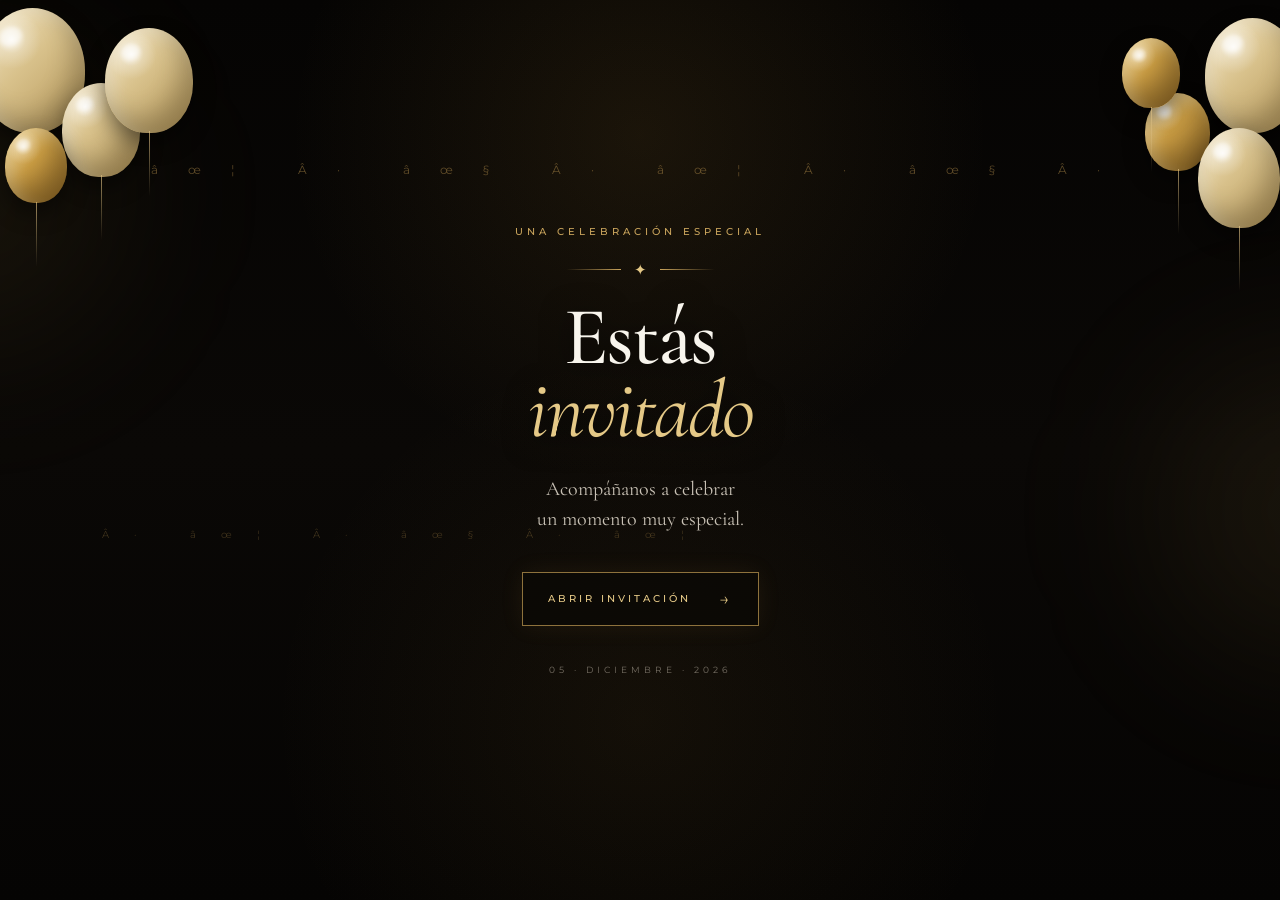
<file: index.html>
<!DOCTYPE html>
<html lang="es">
<head>
    <meta charset="UTF-8">
    <meta name="viewport" content="width=device-width, initial-scale=1.0">

    <title>Una celebración especial</title>

    <link rel="preconnect" href="https://fonts.googleapis.com">
    <link rel="preconnect" href="https://fonts.gstatic.com" crossorigin>

    <link href="https://fonts.googleapis.com/css2?family=Cormorant+Garamond:wght@400;500;600;700&family=Montserrat:wght@300;400;500;600&display=swap" rel="stylesheet">

    <link rel="stylesheet" href="style.css">
</head>

<body class="pagina-entrada">

<main class="entrada">

    <!-- Luces -->
    <div class="luz luz-1"></div>
    <div class="luz luz-2"></div>

    <!-- Grupo de globos izquierdo -->
    <div class="grupo-globos grupo-izquierdo">
        <div class="globo champagne g1"></div>
        <div class="globo champagne g2"></div>
        <div class="globo dorado g3"></div>
        <div class="globo champagne g4"></div>
    </div>

    <!-- Grupo de globos derecho -->
    <div class="grupo-globos grupo-derecho">
        <div class="globo champagne g5"></div>
        <div class="globo dorado g6"></div>
        <div class="globo champagne g7"></div>
        <div class="globo dorado g8"></div>
    </div>

    <!-- Partículas -->
    <div class="particulas"></div>

    <div class="entrada-contenido">

        <p class="pequeno">
            UNA CELEBRACIÓN ESPECIAL
        </p>

        <div class="adorno">
            <span></span>
            <div>✦</div>
            <span></span>
        </div>

        <h1>
            Estás<br>
            <em>invitado</em>
        </h1>

        <p class="mensaje-entrada">
            Acompáñanos a celebrar<br>
            un momento muy especial.
        </p>

        <a href="invitacion.html" class="boton-entrada">
            <span>ABRIR INVITACIÓN</span>
            <b>→</b>
        </a>

        <p class="pie">
            05 · DICIEMBRE · 2026
        </p>

    </div>

</main>

    <script src="hoja.js"></script>

</body>
</html>
</file>
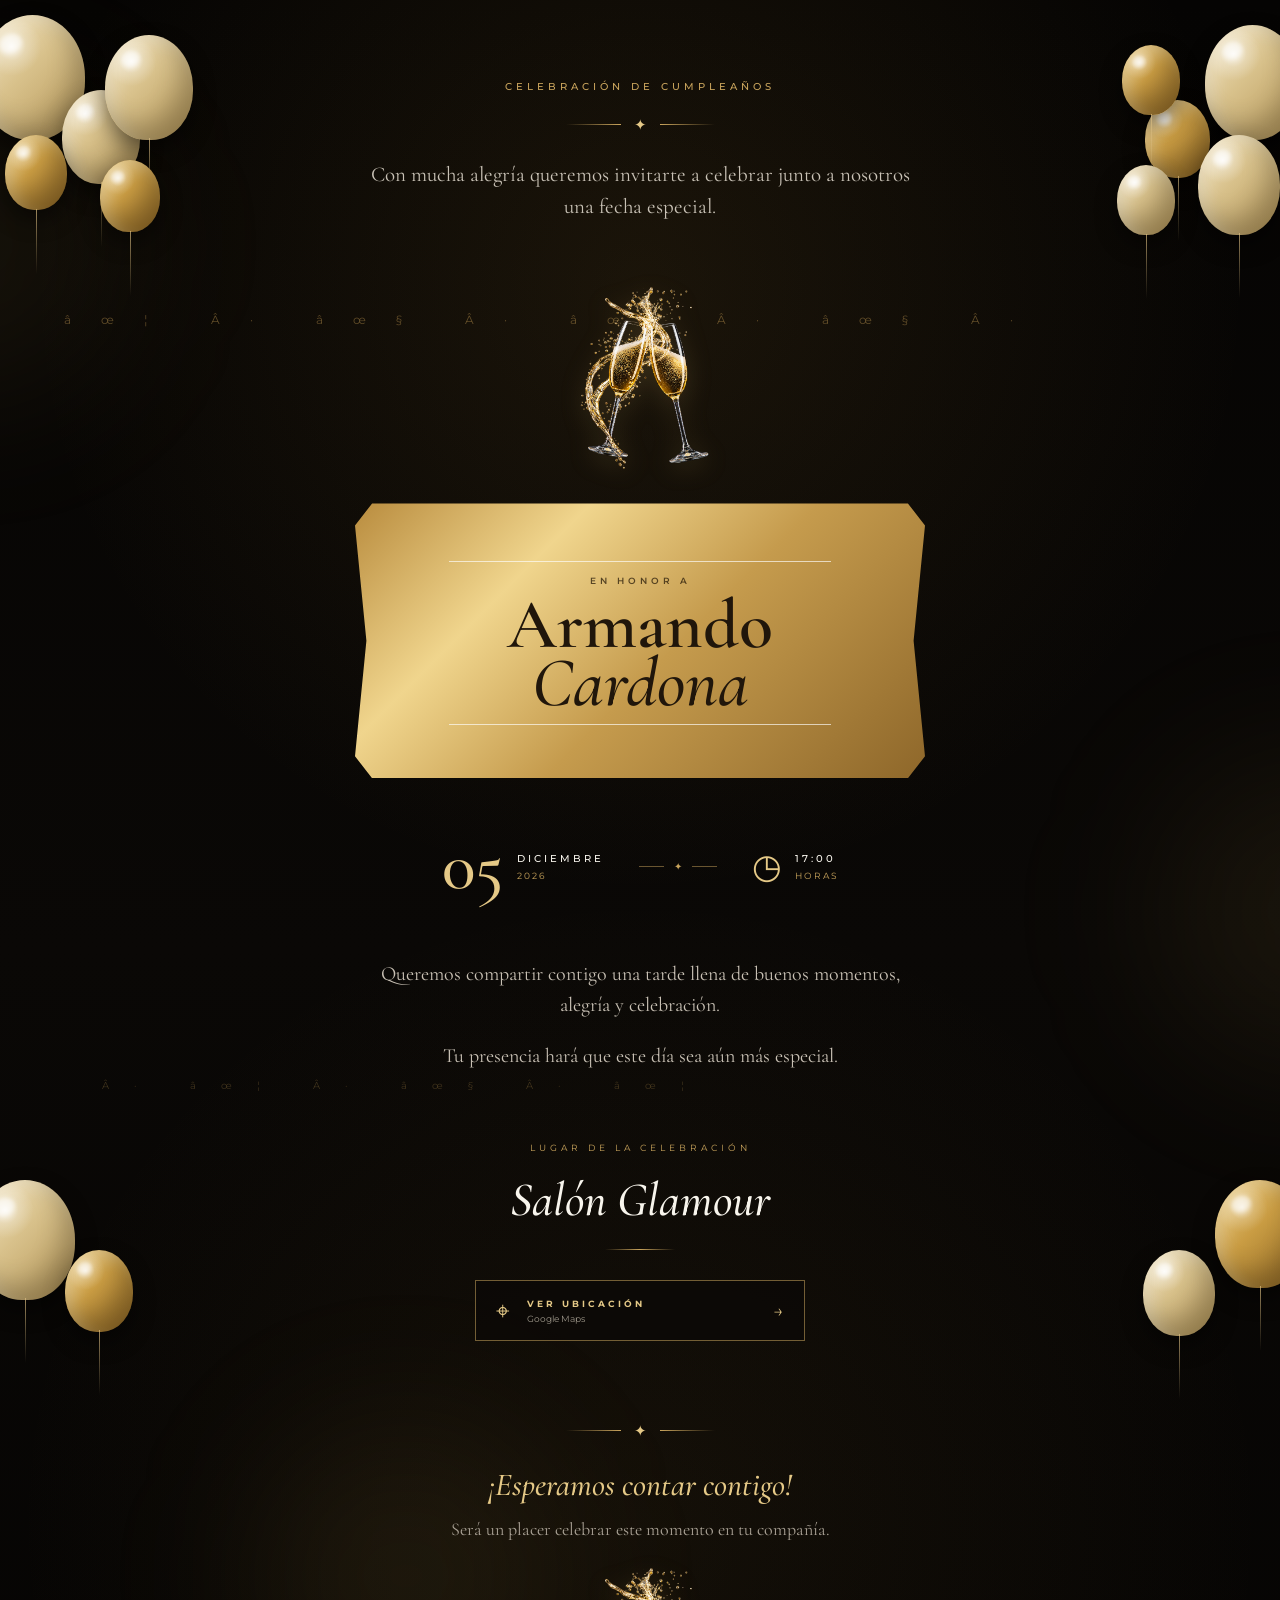
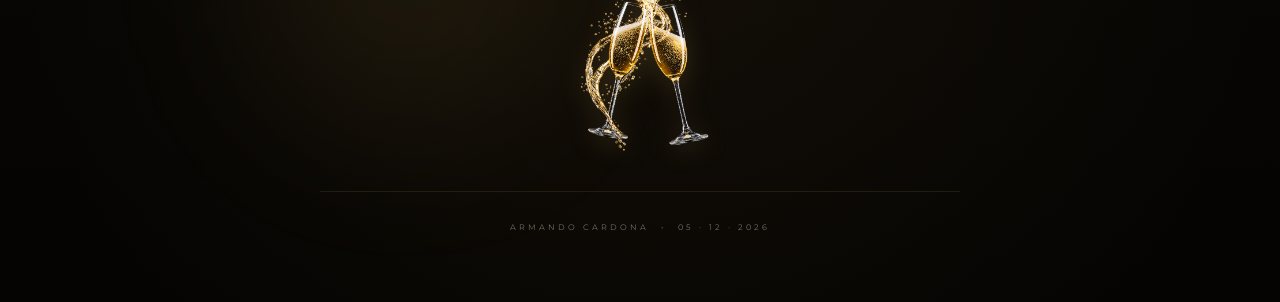
<file: invitacion.html>
<!DOCTYPE html>
<html lang="es">
<head>
    <meta charset="UTF-8">
    <meta name="viewport" content="width=device-width, initial-scale=1.0">

    <title>Armando Cardona | Invitación</title>

    <link rel="preconnect" href="https://fonts.googleapis.com">
    <link rel="preconnect" href="https://fonts.gstatic.com" crossorigin>

    <link href="https://fonts.googleapis.com/css2?family=Cormorant+Garamond:wght@400;500;600;700&family=Montserrat:wght@300;400;500;600&display=swap" rel="stylesheet">

    <link rel="stylesheet" href="style.css">
</head>

<body class="pagina-invitacion">

    <!-- Luces ambientales -->
    <div class="luz luz-1"></div>
    <div class="luz luz-2"></div>
    <div class="luz luz-3"></div>

    <!-- Globos superiores -->
    <div class="grupo-globos grupo-izquierdo">
        <div class="globo champagne g1"></div>
        <div class="globo champagne g2"></div>
        <div class="globo dorado g3"></div>
        <div class="globo champagne g4"></div>
        <div class="globo dorado g9"></div>
    </div>

    <div class="grupo-globos grupo-derecho">
        <div class="globo champagne g5"></div>
        <div class="globo dorado g6"></div>
        <div class="globo champagne g7"></div>
        <div class="globo dorado g8"></div>
        <div class="globo champagne g10"></div>
    </div>

    <!-- Globos inferiores -->
    <div class="grupo-inferior izquierdo">
        <div class="globo champagne g11"></div>
        <div class="globo dorado g12"></div>
    </div>

    <div class="grupo-inferior derecho">
        <div class="globo dorado g13"></div>
        <div class="globo champagne g14"></div>
    </div>

    <!-- Partículas doradas -->
    <div class="particulas"></div>

    <main class="invitacion">

        <!-- INTRODUCCIÓN -->

        <section class="cabecera">

            <p class="pequeno">
                CELEBRACIÓN DE CUMPLEAÑOS
            </p>

            <div class="adorno">
                <span></span>
                <div>✦</div>
                <span></span>
            </div>

            <p class="introduccion">
                Con mucha alegría queremos invitarte
                a celebrar junto a nosotros una fecha especial.
            </p>

        </section>


        <div class="imagen-copas imagen-copas-superiores">
            <img src="imagenes/copas.png" alt="Copas de celebración">
        </div>

        <!-- NOMBRE -->

        <section class="nombre-seccion">

            <div class="banner-dorado">

                <div class="brillo-banner"></div>

                <div class="banner-linea"></div>

                <p class="nombre-label">
                    EN HONOR A
                </p>

                <h1>
                    Armando<br>
                    <span>Cardona</span>
                </h1>

                <div class="banner-linea"></div>

            </div>

        </section>


        <!-- DATOS -->

        <section class="datos">

            <div class="dato">

                <span class="numero">
                    05
                </span>

                <div class="texto-dato">
                    <strong>DICIEMBRE</strong>
                    <small>2026</small>
                </div>

            </div>


            <div class="separador-datos">
                <span></span>
                <div>✦</div>
                <span></span>
            </div>


            <div class="dato">

                <span class="icono">
                    ◷
                </span>

                <div class="texto-dato">
                    <strong>17:00</strong>
                    <small>HORAS</small>
                </div>

            </div>

        </section>


        <!-- MENSAJE -->

        <section class="mensaje-seccion">

            <p>
                Queremos compartir contigo una tarde llena de
                buenos momentos, alegría y celebración.
            </p>

            <p>
                Tu presencia hará que este día sea aún más especial.
            </p>

        </section>


        <!-- LUGAR -->

        <section class="lugar">

            <p class="etiqueta">
                LUGAR DE LA CELEBRACIÓN
            </p>

            <h2>
                Salón Glamour
            </h2>

            <div class="linea-dorada"></div>

            <a
                href="https://maps.app.goo.gl/C6uGhLEw3cZxnMx18"
                target="_blank"
                class="boton-ubicacion">

                <span class="pin">⌖</span>

                <span>
                    <strong>VER UBICACIÓN</strong>
                    <small>Google Maps</small>
                </span>

                <b>→</b>

            </a>

        </section>


        <!-- CIERRE -->

        <section class="cierre">

            <div class="adorno">
                <span></span>
                <div>✦</div>
                <span></span>
            </div>

            <h3>
                ¡Esperamos contar contigo!
            </h3>

            <p>
                Será un placer celebrar este momento
                en tu compañía.
            </p>

            <div class="imagen-copas imagen-copas-inferiores">
                <img src="imagenes/copas.png" alt="Copas de celebración">
            </div>

        </section>


        <footer>
            <span>ARMANDO CARDONA</span>
            <span>•</span>
            <span>05 · 12 · 2026</span>
        </footer>

    </main>

    <script src="hoja.js"></script>

</body>
</html>
</file>
<file: style.css>
﻿/* =========================================================
   INVITACIÃ“N ARMANDO CARDONA
   NEGRO Â· ORO Â· CHAMPAGNE
========================================================= */


/* =========================================================
   FUENTES
========================================================= */

@import url('https://fonts.googleapis.com/css2?family=Cormorant+Garamond:wght@400;500;600;700&family=Montserrat:wght@300;400;500;600&display=swap');


/* =========================================================
   VARIABLES
========================================================= */

:root {
    --negro: #050403;
    --negro-2: #0b0907;
    --oro: #c9a45c;
    --oro-claro: #e5c987;
    --champagne: #ead9ad;
    --blanco: #f8f5ed;
    --gris: #bdb7aa;
}


/* =========================================================
   RESET
========================================================= */

* {
    box-sizing: border-box;
    margin: 0;
    padding: 0;
}

html {
    scroll-behavior: smooth;
    overflow-x: clip;
}

body {
    position: relative;

    min-height: 100vh;

    overflow-x: hidden;

    color: var(--blanco);

    font-family: 'Montserrat', sans-serif;

    background:
        radial-gradient(
            circle at 50% 15%,
            rgba(177, 132, 51, .12) 0%,
            transparent 35%
        ),
        radial-gradient(
            circle at 50% 80%,
            rgba(177, 132, 51, .08) 0%,
            transparent 38%
        ),
        linear-gradient(
            180deg,
            #050403 0%,
            #0a0806 50%,
            #050403 100%
        );
}


/* =========================================================
   TEXTURA
========================================================= */

body::after {
    content: "";

    position: fixed;

    inset: 0;

    pointer-events: none;

    opacity: .045;

    background-image:
        radial-gradient(
            rgba(255,255,255,.8) .5px,
            transparent .5px
        );

    background-size: 8px 8px;

    z-index: 50;
}


/* =========================================================
   LUCES
========================================================= */

.luz {
    position: absolute;

    width: 300px;
    height: 300px;

    border-radius: 50%;

    background: rgba(214,171,91,.08);

    filter: blur(80px);

    pointer-events: none;

    z-index: 0;
}

.luz-1 {
    top: 5%;
    left: -180px;
}

.luz-2 {
    top: 40%;
    right: -180px;
}

.luz-3 {
    top: 75%;
    left: 20%;
}


/* =========================================================
   GLOBOS
   IMPORTANTE:
   ABSOLUTE = SE DESPLAZAN CON LA PÃGINA
   NO FIXED
========================================================= */

.grupo-globos,
.grupo-inferior {
    position: absolute;

    pointer-events: none;

    z-index: 2;
}


/* =========================================================
   POSICIÃ“N DE GRUPOS
========================================================= */

.grupo-izquierdo {
    top: 15px;
    left: -20px;
}

.grupo-derecho {
    top: 15px;
    right: -20px;
}

.grupo-inferior.izquierdo {
    top: 1180px;
    left: -25px;
}

.grupo-inferior.derecho {
    top: 1180px;
    right: -25px;
}


/* =========================================================
   GLOBO BASE
========================================================= */

.globo {
    position: absolute;

    border-radius: 50% 50% 47% 47%;

    box-shadow:
        inset -12px -15px 25px rgba(0,0,0,.22),
        inset 10px 8px 15px rgba(255,255,255,.20),
        0 10px 22px rgba(0,0,0,.45);

    animation:
        flotar 5s ease-in-out infinite;

    transform-origin: center bottom;
}


/* =========================================================
   GLOBOS CHAMPAGNE
========================================================= */

.globo.champagne {
    background:
        radial-gradient(
            circle at 30% 25%,
            rgba(255,255,255,.85) 0%,
            rgba(255,255,255,.25) 12%,
            transparent 25%
        ),
        linear-gradient(
            135deg,
            #f5e8c7 0%,
            #d8c18b 45%,
            #b39455 100%
        );
}


/* =========================================================
   GLOBOS DORADOS
========================================================= */

.globo.dorado {
    background:
        radial-gradient(
            circle at 30% 25%,
            rgba(255,255,255,.7) 0%,
            rgba(255,255,255,.18) 12%,
            transparent 25%
        ),
        linear-gradient(
            135deg,
            #f0d38b 0%,
            #c99c43 45%,
            #8e6522 100%
        );
}


/* =========================================================
   BRILLO
========================================================= */

.globo::before {
    content: "";

    position: absolute;

    width: 22%;
    height: 15%;

    top: 15%;
    left: 18%;

    border-radius: 50%;

    background: rgba(255,255,255,.55);

    filter: blur(2px);

    transform: rotate(-25deg);
}


/* =========================================================
   CUERDA
========================================================= */

.globo::after {
    content: "";

    position: absolute;

    width: 1px;
    height: 65px;

    top: 98%;
    left: 50%;

    background:
        linear-gradient(
            to bottom,
            rgba(220,190,130,.7),
            transparent
        );
}


/* =========================================================
   FLOTACIÃ“N
========================================================= */

@keyframes flotar {

    0% {
        transform:
            translateY(0)
            rotate(-2deg);
    }

    50% {
        transform:
            translateY(-12px)
            rotate(2deg);
    }

    100% {
        transform:
            translateY(0)
            rotate(-2deg);
    }
}


/* =========================================================
   POSICIONES GLOBOS IZQUIERDA
========================================================= */

.g1 {
    width: 105px;
    height: 125px;

    left: 0;
    top: 0;

    animation-delay: 0s;
}

.g2 {
    width: 78px;
    height: 94px;

    left: 82px;
    top: 75px;

    animation-delay: .8s;
}

.g3 {
    width: 62px;
    height: 75px;

    left: 25px;
    top: 120px;

    animation-delay: 1.5s;
}

.g4 {
    width: 88px;
    height: 105px;

    left: 125px;
    top: 20px;

    animation-delay: 2s;
}


/* =========================================================
   POSICIONES GLOBOS DERECHA
========================================================= */

.g5 {
    width: 95px;
    height: 115px;

    right: 0;
    top: 10px;

    animation-delay: .5s;
}

.g6 {
    width: 65px;
    height: 78px;

    right: 90px;
    top: 85px;

    animation-delay: 1.2s;
}

.g7 {
    width: 82px;
    height: 100px;

    right: 20px;
    top: 120px;

    animation-delay: 1.8s;
}

.g8 {
    width: 58px;
    height: 70px;

    right: 120px;
    top: 30px;

    animation-delay: 2.4s;
}


/* =========================================================
   GLOBOS EXTRA
========================================================= */

.g9 {
    width: 60px;
    height: 72px;

    left: 120px;
    top: 145px;

    animation-delay: 1s;
}

.g10 {
    width: 58px;
    height: 70px;

    right: 125px;
    top: 150px;

    animation-delay: 1.4s;
}


/* =========================================================
   GLOBOS INFERIORES
========================================================= */

.g11 {
    width: 100px;
    height: 120px;

    left: 0;
    top: 0;

    animation-delay: 1s;
}

.g12 {
    width: 68px;
    height: 82px;

    left: 90px;
    top: 70px;

    animation-delay: 1.8s;
}

.g13 {
    width: 90px;
    height: 108px;

    right: 0;
    top: 0;

    animation-delay: .7s;
}

.g14 {
    width: 72px;
    height: 86px;

    right: 90px;
    top: 70px;

    animation-delay: 2s;
}


/* =========================================================
   PARTÃCULAS
========================================================= */

.particulas {
    position: absolute;

    inset: 0;

    pointer-events: none;

    z-index: 1;
}

.particulas::before {
    content:
        "âœ¦  Â·  âœ§     Â·       âœ¦       Â·     âœ§  Â·";

    position: absolute;

    top: 15%;
    left: 5%;

    width: 90%;

    color: rgba(214,171,91,.4);

    font-size: 12px;

    letter-spacing: 30px;

    line-height: 70px;

    animation:
        estrellas 7s ease-in-out infinite alternate;
}

.particulas::after {
    content:
        "Â·      âœ¦       Â·    âœ§      Â·       âœ¦";

    position: absolute;

    top: 55%;
    left: 8%;

    color: rgba(214,171,91,.25);

    font-size: 10px;

    letter-spacing: 25px;

    line-height: 80px;

    animation:
        estrellas 9s ease-in-out infinite alternate-reverse;
}

@keyframes estrellas {

    from {
        opacity: .25;
        transform: translateY(0);
    }

    to {
        opacity: .6;
        transform: translateY(-12px);
    }
}


/* =========================================================
   INDEX â€” ENTRADA
========================================================= */

.entrada {
    position: relative;
    isolation: isolate;

    min-height: 100vh;
    min-height: 100svh;

    display: flex;

    align-items: center;
    justify-content: center;

    padding: clamp(28px, 7vh, 64px) 24px;

    text-align: center;
}

.entrada-contenido {
    position: relative;

    z-index: 10;

    width: min(100%, 600px);

    padding: 35px 20px;

    animation:
        aparecer 1.2s ease forwards;
}

body.pagina-entrada {
    overflow-x: clip;
}

body.pagina-entrada .grupo-izquierdo,
body.pagina-entrada .grupo-derecho {
    top: 8px;
}

body.pagina-entrada .grupo-globos {
    z-index: 2;
}

body.pagina-entrada .particulas {
    z-index: 1;
}


/* =========================================================
   TEXTO PEQUEÃ‘O
========================================================= */

.pequeno {
    color: var(--oro);

    font-family: 'Montserrat', sans-serif;

    font-size: 10px;

    font-weight: 500;

    letter-spacing: 4px;

    margin-bottom: 22px;
}


/* =========================================================
   ADORNO
========================================================= */

.adorno {
    display: flex;

    align-items: center;
    justify-content: center;

    gap: 13px;

    margin: 15px auto 25px;
}

.adorno span {
    width: 55px;
    height: 1px;

    background:
        linear-gradient(
            to right,
            transparent,
            var(--oro)
        );
}

.adorno span:last-child {
    background:
        linear-gradient(
            to left,
            transparent,
            var(--oro)
        );
}

.adorno div {
    color: var(--oro-claro);

    font-size: 15px;
}


/* =========================================================
   TÃTULO INDEX
========================================================= */

.entrada h1 {
    font-family: 'Cormorant Garamond', serif;

    font-size: 82px;

    line-height: .82;

    font-weight: 500;

    letter-spacing: -2px;

    color: var(--blanco);

    text-shadow:
        0 5px 30px rgba(0,0,0,.8);
}

.entrada h1 em {
    display: block;

    color: var(--oro-claro);

    font-style: italic;

    font-weight: 400;

    margin-top: 5px;
}


/* =========================================================
   MENSAJE INDEX
========================================================= */

.mensaje-entrada {
    margin-top: 30px;

    color: #c8c1b5;

    font-family: 'Cormorant Garamond', serif;

    font-size: 20px;

    line-height: 1.5;
}


/* =========================================================
   BOTÃ“N INDEX
========================================================= */

.boton-entrada {
    position: relative;

    display: inline-flex;

    align-items: center;
    justify-content: center;

    gap: 28px;

    margin-top: 38px;

    padding: 15px 25px;

    color: var(--oro-claro);

    text-decoration: none;

    border: 1px solid rgba(212,171,91,.65);

    background:
        rgba(10,8,6,.65);

    font-size: 10px;

    font-weight: 500;

    letter-spacing: 3px;

    overflow: hidden;

    transition: .4s ease;

    box-shadow:
        0 0 25px rgba(212,171,91,.08);
}

.boton-entrada:hover {
    color: var(--negro);

    background: var(--oro-claro);

    box-shadow:
        0 0 35px rgba(212,171,91,.3);

    transform: translateY(-2px);
}

.boton-entrada b {
    font-size: 18px;

    font-weight: 300;
}


/* =========================================================
   PIE INDEX
========================================================= */

.pie {
    margin-top: 38px;

    color: #777065;

    font-size: 9px;

    letter-spacing: 4px;
}


/* =========================================================
   PÃGINA INVITACIÃ“N
========================================================= */

.pagina-invitacion {
    position: relative;

    min-height: 100vh;

    overflow-x: hidden;
}


/* =========================================================
   CONTENIDO INVITACIÃ“N
========================================================= */

.invitacion {
    position: relative;

    z-index: 5;

    width: 100%;

    max-width: 700px;

    margin: 0 auto;

    padding:
        80px 30px 50px;
}


/* =========================================================
   CABECERA
========================================================= */

.cabecera {
    position: relative;

    z-index: 10;

    text-align: center;

    margin-bottom: 65px;
}

.introduccion {
    max-width: 540px;

    margin: 0 auto;

    color: #c9c2b6;

    font-family: 'Cormorant Garamond', serif;

    font-size: 21px;

    line-height: 1.5;
}


/* =========================================================
   NOMBRE
========================================================= */

.nombre-seccion {
    position: relative;

    z-index: 10;

    margin-bottom: 60px;
}

.banner-dorado {
    position: relative;

    overflow: hidden;

    max-width: 570px;

    margin: 0 auto;

    padding:
        45px 30px 40px;

    text-align: center;

    background:
        linear-gradient(
            135deg,
            #b98c3e 0%,
            #f0d58d 28%,
            #c59b4d 55%,
            #8e672a 100%
        );

    clip-path:
        polygon(
            3% 0,
            97% 0,
            100% 8%,
            98% 50%,
            100% 92%,
            97% 100%,
            3% 100%,
            0 92%,
            2% 50%,
            0 8%
        );

    box-shadow:
        0 15px 50px rgba(0,0,0,.45);
}


/* =========================================================
   BRILLO BANNER
========================================================= */

.brillo-banner {
    position: absolute;

    top: 0;
    left: -100%;

    width: 50%;
    height: 100%;

    background:
        linear-gradient(
            90deg,
            transparent,
            rgba(255,255,255,.35),
            transparent
        );

    transform: skewX(-20deg);

    animation:
        brillo 5s ease-in-out infinite;
}

@keyframes brillo {

    0% {
        left: -100%;
    }

    45%,
    100% {
        left: 150%;
    }
}


/* =========================================================
   LÃNEAS
========================================================= */

.banner-linea {
    width: 75%;

    height: 1px;

    margin: 13px auto;

    background:
        rgba(255,255,255,.65);
}


/* =========================================================
   LABEL
========================================================= */

.nombre-label {
    position: relative;

    z-index: 3;

    color: rgba(42,28,10,.75);

    font-size: 9px;

    font-weight: 600;

    letter-spacing: 4px;

    margin-bottom: 10px;
}


/* =========================================================
   NOMBRE
========================================================= */

.banner-dorado h1 {
    position: relative;

    z-index: 3;

    color: #20160b;

    font-family: 'Cormorant Garamond', serif;

    font-size: 70px;

    line-height: .82;

    font-weight: 600;
}

.banner-dorado h1 span {
    font-style: italic;

    font-weight: 500;
}


/* =========================================================
   DATOS
========================================================= */

.datos {
    position: relative;

    z-index: 10;

    display: flex;

    align-items: center;
    justify-content: center;

    gap: 35px;

    margin-bottom: 65px;
}

.dato {
    display: flex;

    align-items: center;

    gap: 13px;
}

.numero {
    color: var(--oro-claro);

    font-family: 'Cormorant Garamond', serif;

    font-size: 70px;

    line-height: .8;

    font-weight: 500;
}

.icono {
    color: var(--oro-claro);

    font-size: 34px;
}

.texto-dato {
    display: flex;

    flex-direction: column;

    gap: 5px;
}

.texto-dato strong {
    color: var(--blanco);

    font-size: 10px;

    letter-spacing: 3px;

    font-weight: 500;
}

.texto-dato small {
    color: var(--oro);

    font-size: 9px;

    letter-spacing: 2px;
}


/* =========================================================
   SEPARADOR DATOS
========================================================= */

.separador-datos {
    display: flex;

    align-items: center;

    gap: 10px;
}

.separador-datos span {
    width: 25px;

    height: 1px;

    background:
        rgba(201,164,92,.5);
}

.separador-datos div {
    color: var(--oro);

    font-size: 10px;
}


/* =========================================================
   MENSAJE
========================================================= */

.mensaje-seccion {
    position: relative;

    z-index: 10;

    max-width: 560px;

    margin: 0 auto 70px;

    text-align: center;
}

.mensaje-seccion p {
    color: #c8c0b4;

    font-family: 'Cormorant Garamond', serif;

    font-size: 20px;

    line-height: 1.55;

    margin-bottom: 20px;
}


/* =========================================================
   LUGAR
========================================================= */

.lugar {
    position: relative;

    z-index: 10;

    text-align: center;

    max-width: 570px;

    margin: 0 auto 80px;
}

.etiqueta {
    color: var(--oro);

    font-size: 9px;

    letter-spacing: 4px;

    margin-bottom: 18px;
}

.lugar h2 {
    color: var(--blanco);

    font-family: 'Cormorant Garamond', serif;

    font-size: 48px;

    font-weight: 500;

    font-style: italic;
}

.linea-dorada {
    width: 70px;

    height: 1px;

    margin: 20px auto 30px;

    background:
        linear-gradient(
            to right,
            transparent,
            var(--oro),
            transparent
        );
}


/* =========================================================
   BOTÃ“N UBICACIÃ“N
========================================================= */

.boton-ubicacion {
    display: flex;

    align-items: center;
    justify-content: center;

    gap: 17px;

    max-width: 330px;

    margin: 0 auto;

    padding: 15px 20px;

    color: var(--blanco);

    text-decoration: none;

    border:
        1px solid rgba(201,164,92,.55);

    background:
        rgba(10,8,6,.7);

    transition: .35s ease;
}

.boton-ubicacion:hover {
    border-color: var(--oro-claro);

    background:
        rgba(201,164,92,.12);

    transform: translateY(-2px);
}

.boton-ubicacion .pin {
    color: var(--oro-claro);

    font-size: 24px;
}

.boton-ubicacion span:nth-child(2) {
    display: flex;

    flex-direction: column;

    align-items: flex-start;

    gap: 4px;
}

.boton-ubicacion strong {
    color: var(--oro-claro);

    font-size: 9px;

    letter-spacing: 3px;
}

.boton-ubicacion small {
    color: #9d9689;

    font-size: 9px;
}

.boton-ubicacion b {
    color: var(--oro-claro);

    margin-left: auto;

    font-size: 18px;

    font-weight: 300;
}


/* =========================================================
   CIERRE
========================================================= */

.cierre {
    position: relative;

    z-index: 10;

    text-align: center;

    padding-bottom: 40px;
}

.cierre h3 {
    color: var(--oro-claro);

    font-family: 'Cormorant Garamond', serif;

    font-size: 32px;

    font-weight: 500;

    font-style: italic;

    margin-bottom: 12px;
}

.cierre p {
    color: #a9a195;

    font-family: 'Cormorant Garamond', serif;

    font-size: 18px;

    line-height: 1.5;
}

.copas {
    margin-top: 25px;

    font-size: 32px;

    filter:
        drop-shadow(
            0 0 10px rgba(212,171,91,.25)
        );
}

.imagen-copas {
    display: flex;
    justify-content: center;
    align-items: center;
    width: 100%;
    max-width: 100%;
    margin-right: auto;
    margin-left: auto;
}

.imagen-copas-superiores {
    margin-bottom: 34px;
}

.imagen-copas-inferiores {
    margin-top: 25px;
}

.imagen-copas img {
    display: block;
    width: clamp(140px, 36vw, 180px);
    max-width: 100%;
    height: auto;
    object-fit: contain;
    filter: drop-shadow(0 5px 12px rgba(201,164,92,.18));
}


/* =========================================================
   FOOTER
========================================================= */

footer {
    position: relative;

    z-index: 10;

    display: flex;

    justify-content: center;

    gap: 12px;

    padding:
        30px 10px 20px;

    color: #746d61;

    font-size: 8px;

    letter-spacing: 3px;

    border-top:
        1px solid rgba(201,164,92,.12);
}


/* =========================================================
   ANIMACIÃ“N ENTRADA
========================================================= */

@keyframes aparecer {

    from {
        opacity: 0;

        transform:
            translateY(20px);
    }

    to {
        opacity: 1;

        transform:
            translateY(0);
    }
}


/* =========================================================
   RESPONSIVE — PORTADA E INVITACIÓN
========================================================= */

@media screen and (max-width: 700px) {
    /* Portada */
    body.pagina-entrada .entrada {
        min-height: 100svh;
        padding: 24px clamp(12px, 4vw, 20px);
    }

    body.pagina-entrada .entrada-contenido {
        width: min(100%, 340px);
        padding: clamp(26px, 7vw, 34px) clamp(14px, 5vw, 22px);
        background: rgba(5,4,3,.86);
        border: 1px solid rgba(201,164,92,.18);
        border-radius: 18px;
        box-shadow: 0 15px 45px rgba(0,0,0,.4);
        backdrop-filter: blur(6px);
        -webkit-backdrop-filter: blur(6px);
    }

    body.pagina-entrada .grupo-izquierdo {
        top: 0;
        left: -88px;
        transform: scale(.78);
        transform-origin: top left;
    }

    body.pagina-entrada .grupo-derecho {
        top: 0;
        right: -88px;
        transform: scale(.78);
        transform-origin: top right;
    }

    body.pagina-entrada .entrada h1 {
        font-size: clamp(52px, 15vw, 64px);
        line-height: .88;
        letter-spacing: -1.5px;
    }

    body.pagina-entrada .pequeno {
        font-size: 9px;
        letter-spacing: clamp(2px, .8vw, 3px);
        margin-bottom: 16px;
    }

    body.pagina-entrada .adorno {
        gap: 10px;
        margin: 14px auto 20px;
    }

    body.pagina-entrada .adorno span {
        width: clamp(30px, 10vw, 42px);
    }

    body.pagina-entrada .mensaje-entrada {
        margin-top: 22px;
        font-size: clamp(16px, 4.5vw, 18px);
        line-height: 1.5;
    }

    body.pagina-entrada .boton-entrada {
        width: min(100%, 260px);
        gap: 12px;
        margin-top: 28px;
        padding: 15px 10px;
        font-size: clamp(8px, 2.3vw, 9px);
        letter-spacing: clamp(1px, .5vw, 2px);
    }

    body.pagina-entrada .pie {
        margin-top: 26px;
        font-size: 8px;
        letter-spacing: clamp(1.5px, .7vw, 2.5px);
    }

    /* Invitación */
    body.pagina-invitacion {
        overflow-x: clip;
    }

    body.pagina-invitacion .invitacion {
        width: 100%;
        max-width: 700px;
        padding: 54px clamp(15px, 4vw, 26px) 40px;
    }

    body.pagina-invitacion .grupo-izquierdo {
        top: 0;
        left: -78px;
        transform: scale(.78);
        transform-origin: top left;
    }

    body.pagina-invitacion .grupo-derecho {
        top: 0;
        right: -78px;
        transform: scale(.78);
        transform-origin: top right;
    }

    body.pagina-invitacion .cabecera {
        margin: 0 auto 48px;
        padding: 0;
    }

    body.pagina-invitacion .introduccion {
        position: relative;
        z-index: 12;
        width: min(100%, 520px);
        padding: 18px clamp(14px, 5vw, 24px);
        border: 1px solid rgba(201,164,92,.2);
        border-radius: 15px;
        background: rgba(8,7,5,.76);
        box-shadow: 0 12px 35px rgba(0,0,0,.24);
        backdrop-filter: blur(9px);
        -webkit-backdrop-filter: blur(9px);
        font-size: clamp(18px, 4.8vw, 21px);
        line-height: 1.5;
    }

    body.pagina-invitacion .nombre-seccion {
        margin-bottom: 48px;
    }

    body.pagina-invitacion .banner-dorado {
        width: 100%;
        padding: clamp(34px, 8vw, 45px) 16px clamp(30px, 7vw, 40px);
    }

    body.pagina-invitacion .banner-dorado h1 {
        font-size: clamp(45px, 13vw, 62px);
    }

    body.pagina-invitacion .datos {
        gap: clamp(8px, 3vw, 22px);
        margin-bottom: 50px;
    }

    body.pagina-invitacion .numero {
        font-size: clamp(48px, 14vw, 62px);
    }

    body.pagina-invitacion .dato {
        gap: clamp(7px, 2vw, 13px);
    }

    body.pagina-invitacion .texto-dato strong {
        font-size: clamp(7px, 2vw, 9px);
        letter-spacing: clamp(1px, .4vw, 2px);
    }

    body.pagina-invitacion .texto-dato small {
        font-size: 8px;
    }

    body.pagina-invitacion .separador-datos {
        gap: 6px;
    }

    body.pagina-invitacion .separador-datos span {
        width: clamp(10px, 4vw, 20px);
    }

    body.pagina-invitacion .mensaje-seccion {
        margin-bottom: 50px;
        padding: 0 8px;
    }

    body.pagina-invitacion .mensaje-seccion p {
        font-size: clamp(17px, 4.8vw, 20px);
    }

    body.pagina-invitacion .lugar {
        margin-bottom: 55px;
        padding: 0 4px;
    }

    body.pagina-invitacion .lugar h2 {
        font-size: clamp(36px, 10vw, 46px);
    }

    body.pagina-invitacion .boton-ubicacion {
        width: min(100%, 330px);
        gap: 12px;
        padding: 14px clamp(12px, 4vw, 20px);
    }

    body.pagina-invitacion .boton-ubicacion strong {
        font-size: 8px;
        letter-spacing: clamp(1px, .4vw, 2px);
    }

    body.pagina-invitacion .cierre h3 {
        font-size: clamp(26px, 7.5vw, 32px);
    }

    body.pagina-invitacion footer {
        flex-wrap: wrap;
        gap: 8px;
        padding-right: 4px;
        padding-left: 4px;
        font-size: 7px;
        letter-spacing: 2px;
    }
}
/* =========================================================
   IMÃGENES / MEDIA
========================================================= */

img,
svg,
video {
    max-width: 100%;
}


/* =========================================================
   REDUCIR ANIMACIONES SI EL DISPOSITIVO LO PIDE
========================================================= */

@media (prefers-reduced-motion: reduce) {

    *,
    *::before,
    *::after {
        animation-duration: .01ms !important;

        animation-iteration-count: 1 !important;

        scroll-behavior: auto !important;
    }
}
</file>
